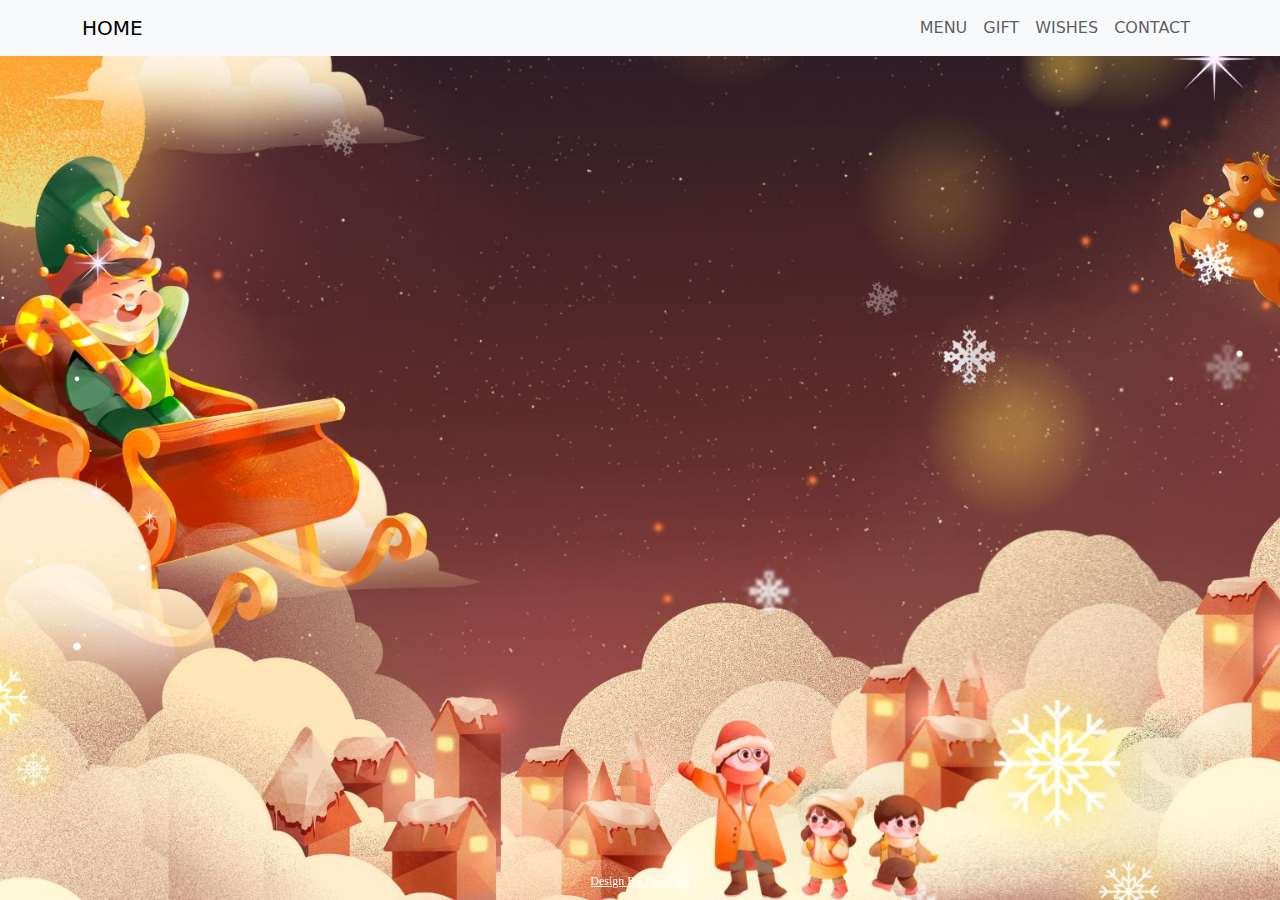
<file: wishes/index.html>
<!DOCTYPE html>
<html lang="en">

<head>
    <meta charset="UTF-8">
    <meta name="viewport" content="width=device-width, initial-scale=1.0">
    <title>Wishes</title>
    <link rel="stylesheet" href="styles.css">
    <link rel="stylesheet" href="../lib/bootstrap/css/bootstrap.min.css">


</head>

<body>
    <!-- <div id="as" class="christmas-message">Merry Christmas</div> -->
    <nav class="navbar navbar-expand-lg navbar-light bg-light fixed-top">
        <div class="container">
            <a class="navbar-brand text-uppercase" href="../home.html">home</a>
            <button
                class="navbar-toggler"
                type="button"
                data-bs-toggle="collapse"
                data-bs-target="#navbarResponsive"
                aria-controls="navbarResponsive"
                aria-expanded="false"
                aria-label="Toggle navigation"
            >
                <span class="navbar-toggler-icon"></span>
            </button>
            <div class="collapse navbar-collapse" id="navbarResponsive">
                <ul class="navbar-nav ms-auto">
                    <li class="nav-item active">
                        <a class="nav-link text-uppercase" href="../menu/menu.html">menu</a>
                    </li>
                    <li class="nav-item">
                        <a class="nav-link text-uppercase" href="../gift/gift.html">gift</a>
                    </li>
                    <li class="nav-item">
                        <a class="nav-link text-uppercase" href="#">wishes</a>
                    </li>
                    <li class="nav-item">
                        <a class="nav-link text-uppercase" href="../contact/contact.html">contact</a>
                    </li>
                </ul>
            </div>
        </div>
    </nav>
    <div class="container">
        <button id="showButton">
            Lời yêu thương
        </button>
    </div>
    
    <div id="guideInfo" class="hidden">
        <button id="closeButton" class="close-btn">X</button>
        <div id="ax" class="card">
            <div class="imgBox">
                <div class="bark"></div>
                <img class="thiepne"
                    src="./images/x1.jpg"/>
            </div>
            <div class="details">
                <h4 class="color2 margin">(MERRY CHRISTMAS)</h4>
                <p>Giáng Sinh đến rồi.</p>
                <p>Chúc bạn mùa lễ ấm áp và ngọt</p>
                <p>ngào như tình bạn của chúng ta.</p>
                <p>Cảm ơn bạn luôn bên cạnh tôi.</p>
                <p>Hy vọng chúng ta sẽ có thêm nhiều</p>
                <p>kỷ niệm đẹp trong năm tới.</p>
                <p class="text-right">Chúc mừng Giáng Sinh!</p>
                <p class="text-right">♥Lucky Larks♥</p>
            </div>
        </div>
    </div>

    <script src="script.js"></script>
</body>

</html>
</file>
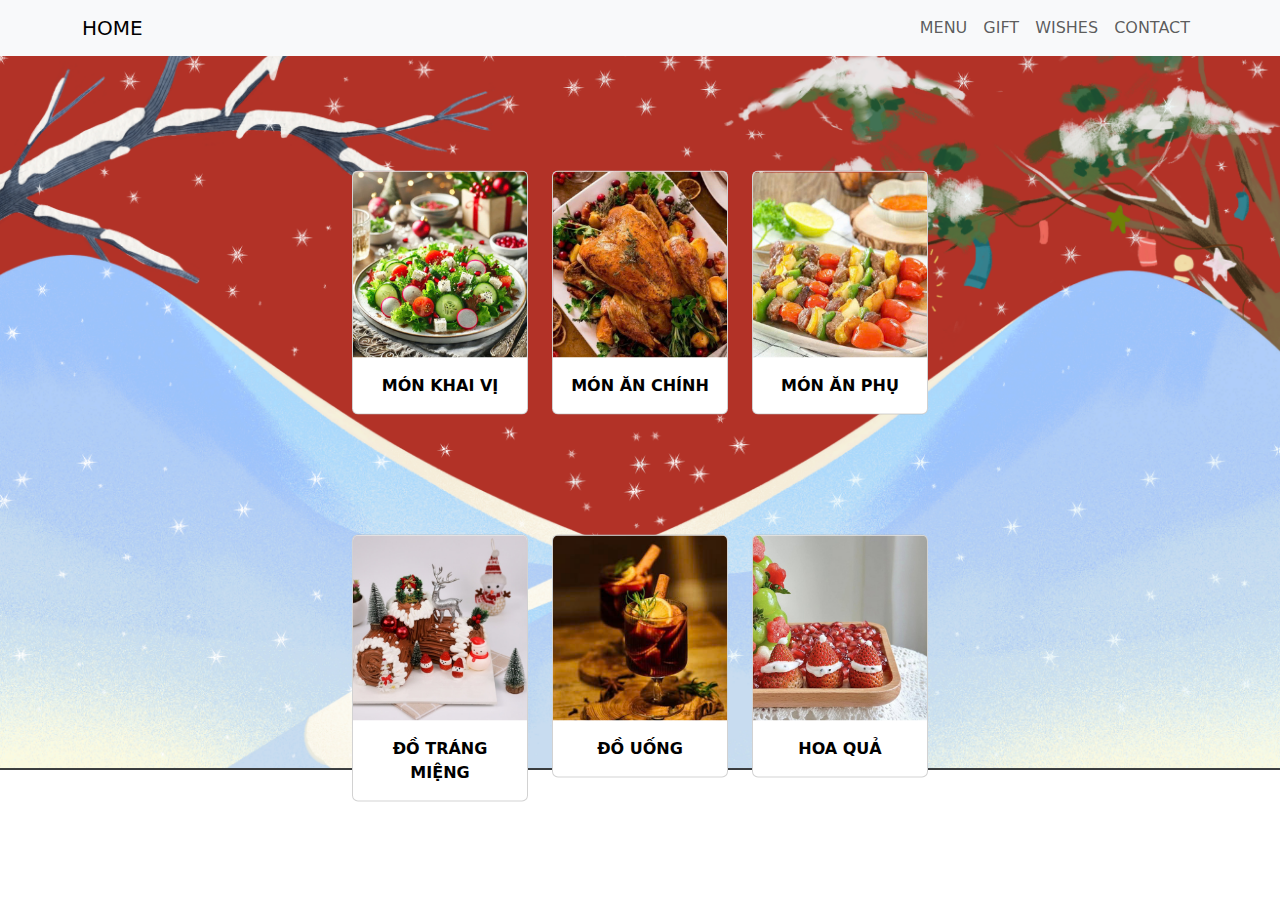
<file: menu/menu.html>
<!DOCTYPE html>
<html lang="en">
<head>
    <meta charset="UTF-8">
    <meta name="viewport" content="width=device-width, initial-scale=1.0">
    <title>Menu</title>
    <link rel="stylesheet" href="../lib/bootstrap/css/bootstrap.min.css">
    <link rel="stylesheet" href="style.css">
</head>
<body>
    <!-- Start Navigation -->
    <nav class="navbar navbar-expand-lg navbar-light bg-light fixed-top">
        <div class="container">
            <a class="navbar-brand text-uppercase" href="../home.html">home</a>
            <button
                class="navbar-toggler"
                type="button"
                data-bs-toggle="collapse"
                data-bs-target="#navbarResponsive"
                aria-controls="navbarResponsive"
                aria-expanded="false"
                aria-label="Toggle navigation"
            >
                <span class="navbar-toggler-icon"></span>
            </button>
            <div class="collapse navbar-collapse" id="navbarResponsive">
                <ul class="navbar-nav ms-auto">
                    <li class="nav-item active">
                        <a
                            class="nav-link text-uppercase"
                            href="#"
                            >menu</a
                        >
                    </li>
                    <li class="nav-item">
                        <a
                            class="nav-link text-uppercase"
                            href="../gift/gift.html"
                            >gift</a
                        >
                    </li>
                    <li class="nav-item">
                        <a
                            class="nav-link text-uppercase"
                            href="../wishes/index.html"
                            >wishes</a
                        >
                    </li>
                    <li class="nav-item">
                        <a
                            class="nav-link text-uppercase"
                            href="../contact/contact.html"
                            >contact</a
                        >
                    </li>
                </ul>
            </div>
        </div>
    </nav>
    <!-- End Navigation -->
    <div class="content pt-5">
        <img
            src="../images/x9.png"
            class="card-img-top pb-5"
            alt="Card image cap"
        />
        <div class="overlay">
            <div class="container mt-5 pt-5">
                <div class="row" data-masonry='{"percentPosition": true}'>
                    <div class="col-sm-6 col-lg-4 mb-4">
                        <div class="card">
                            <img src="../images/x1.png" class="card-img-top" alt="Card image cap" />
                            <div class="card-body">
                                <span class="card-title">món khai vị</span>
                            </div>
                        </div>
                    </div>
            
                    <div class="col-sm-6 col-lg-4 mb-4">
                        <div class="card">
                            <img src="../images/x2.png" class="card-img-top" alt="Card image cap" />
                            <div class="card-body">
                                <span class="card-title">món ăn chính</span>
                            </div>
                        </div>
                    </div>
            
                    <div class="col-sm-6 col-lg-4 mb-4">
                        <div class="card">
                            <img src="../images/x3.png" class="card-img-top" alt="Card image cap" />
                            <div class="card-body">
                                <span class="card-title">món ăn phụ</span>
                            </div>
                        </div>
                    </div>
                </div>
            </div>
            <div class="container mt-5 pt-5">
                <div class="row" data-masonry='{"percentPosition": true}'>
                    <div class="col-sm-6 col-lg-4 mb-4">
                        <div class="card">
                            <img src="../images/x4.png" class="card-img-top" alt="Card image cap" />
                            <div class="card-body">
                                <span class="card-title">đồ tráng miệng</span>
                            </div>
                        </div>
                    </div>
            
                    <div class="col-sm-6 col-lg-4 mb-4">
                        <div class="card">
                            <img src="../images/x5.png" class="card-img-top" alt="Card image cap" />
                            <div class="card-body">
                                <span class="card-title">đồ uống</span>
                            </div>
                        </div>
                    </div>
            
                    <div class="col-sm-6 col-lg-4 mb-4">
                        <div class="card">
                            <img src="../images/x6.png" class="card-img-top" alt="Card image cap" />
                            <div class="card-body">
                                <span class="card-title">hoa quả</span>
                            </div>
                        </div>
                    </div>
                </div>
            </div>
        </div>
    </div>

    <script src="script.js"></script>
    <script src="https://cdn.jsdelivr.net/npm/bootstrap@5.3.3/dist/js/bootstrap.bundle.min.js"></script>
</body>
</html>
</file>
<file: wishes/styles.css>
@import url("https://fonts.googleapis.com/css?family=Indie+Flower");
@import url("https://fonts.googleapis.com/css?family=Amatic+SC");
@font-face {
    font-family: 'Merry'; 
    src: url('./Merry.ttf') format('truetype'); 
    font-weight: normal; 
    font-style: normal; 
}

body {
  font-family: Arial, sans-serif;
  background-image: url("images/homebg.jpg");
  background-size: cover;
  background-position: center center;
  background-attachment: fixed;
  display: flex;
  justify-content: center;
  align-items: center;
  height: 100vh;
  margin: 0;
  overflow: hidden;
  flex-direction: column;
  position: relative;
}

@media (max-width: 768px) {
  html,
  body {
    overflow: hidden;
    height: 100%;
  }
}

.christmas-message {
  font-size: 80px;
  font-family: "Merry";
  color: rgb(241, 60, 60);
  font-weight: bold;
  text-align: center;
  position: fixed;
  top: 15px;
  left: 50%;
  transform: translateX(-50%);
  z-index: 9999;
  animation: glow 1.5s ease-in-out infinite;
  text-shadow: 2px 2px 5px rgba(0, 0, 0, 0.7);
  transition: opacity 1s, visibility 1s;
  display: block;
}

@keyframes glow {
  20% {
    text-shadow: 0 0 5px #f7b3b3, 0 0 10px #f7b3b3, 0 0 20px #f7b3b3;
  }
  50% {
    text-shadow: 0 0 10px #f7b3b3, 0 0 15px #f7b3b3, 0 0 30px #ff0000;
  }
  80% {
    text-shadow: 0 0 5px #f7b3b3, 0 0 10px #f7b3b3, 0 0 20px #f7b3b3;
  }
}

.tree-container {
  position: relative;
  display: inline-block;
  text-align: center;
  margin-bottom: 0px;
  margin-top: 30px;
}

.tree-icon {
  width: 100px;
  height: auto;
  display: block;
  position: absolute;
  top: 50%;
  left: 50%;
  transform: translate(-50%, -50%);
}

@keyframes shake {
  0% {
    transform: translate(-50%, -50%) rotate(0deg);
  }
  25% {
    transform: translate(-50%, -50%) rotate(-5deg);
  }
  50% {
    transform: translate(-50%, -50%) rotate(0deg);
  }
  75% {
    transform: translate(-50%, -50%) rotate(5deg);
  }
  100% {
    transform: translate(-50%, -50%) rotate(0deg);
  }
}

.tree-icon.shake-animation {
  animation: shake 0.1s ease-in-out 3;
}

@media (min-width: 1024px) {
  .tree-icon {
    width: 20vw;
    max-width: 600px;
  }
}

@media (max-width: 600px) {
  .tree-icon {
    width: 50vw;
    max-width: 400px;
  }
}

.container {
  text-align: center;
  position: absolute;
  /* bottom: 40px; */
  width: 100%;
  display: flex;
  justify-content: center;
}

#showButton {
  background-color: #f56060;
  color: white;
  font-family:'Times New Roman', Times, serif;
  font-size: 16px;
  padding: 15px 32px;
  border: none;
  border-radius: 8px;
  cursor: pointer;
  box-shadow: 0 4px #ffffff;
  transition: all 0.3s ease;
  opacity: 0;
  visibility: hidden;
  animation: showButton 5s forwards;
}
@keyframes showButton {
  0% {
    opacity: 0;
    visibility: hidden;
  }
  100% {
    opacity: 1;
    visibility: visible;
  }
}

#showButton:hover {
  background-color: #e2475c;
}

#showButton:active {
  box-shadow: 0 2px #666;
  transform: translateY(4px);
}

@media (max-width: 600px) {
  #showButton {
    bottom: 60px;
  }
}
.hidden {
  display: none;
}

#guideInfo.show {
  opacity: 1;
  visibility: visible;
  transition: opacity 0.5s ease, visibility 0s 0s;
}

#guideInfo h2,
#guideInfo p {
  margin: 10px 0;
}

.close-btn {
  position: fixed;
  top: 0;
  right: 0;
  font-size: 24px;
  background-color: transparent;
  border: none;
  color: black;
  cursor: pointer;
  z-index: 1000;
}

.close-btn:hover {
  color: red;
}

.snowflakes {
  position: absolute;
  top: 0;
  left: 0;
  width: 100%;
  height: 100%;
  pointer-events: none;
  z-index: 9999;
}

.snowflake {
  position: absolute;
  top: -10px;
  background-color: #ffffff;
  border-radius: 50%;
  opacity: 0;
  animation: snow 10s linear infinite;
  box-shadow: 0 0 3px #ffffff, 0 0 1px #ffffff;
}

@keyframes snow {
  0% {
    top: -10px;
    left: calc(100% * var(--random-x));
    opacity: 1;
  }
  100% {
    top: 100vh;
    left: calc(100% * var(--random-x));
    opacity: 0;
  }
}
.footer-link {
  position: fixed;
  bottom: 0;
  width: 100%;
  text-align: center;
  padding: 10px 0;
  font-family:'Times New Roman', Times, serif;
  font-size: 12px;
  color: #ffffff;
}
h4 {
  font-size: 26px;
  line-height: 1px;
  font-family: "Amatic SC", cursive !important;
}

.color1 {
  color: #1bbc9b;
}

.color2 {
  color: #c0392b;
}

.card {
  color: #013243;
  position: absolute;
  font-family: 'Times New Roman', Times, serif;
  letter-spacing: 1px;
  top: 50%;
  left: 50%;
  width: 300px;
  height: 400px;
  background: #e0e1dc;
  transform-style: preserve-3d;
  transform: translate(-50%, -50%) perspective(2000px);
  box-shadow: inset 300px 0 50px rgba(0, 0, 0, 0.5),
    20px 0 60px rgba(0, 0, 0, 0.5);
  transition: 1s;
}

.card:hover {
  transform: translate(-50%, -50%) perspective(2000px) rotate(15deg) scale(1.2);
  box-shadow: inset 20px 0 50px rgba(0, 0, 0, 0.5),
    0 10px 100px rgba(0, 0, 0, 0.5);
}

.card:before {
  content: "";
  position: absolute;
  top: -5px;
  left: 0;
  width: 100%;
  height: 5px;
  background: #bac1ba;
  transform-origin: bottom;
  transform: skewX(-45deg);
}

.card:after {
  content: "";
  position: absolute;
  top: 0;
  right: -5px;
  width: 5px;
  height: 100%;
  background: #92a29c;
  transform-origin: left;
  transform: skewY(-45deg);
}

.card .imgBox {
  width: 100%;
  height: 100%;
  position: relative;
  transform-origin: left;
  transition: 0.7s;
}

.card .bark {
  position: absolute;
  background: #e0e1dc;
  width: 100%;
  height: 100%;
  opacity: 0;
  transition: 0.7s;
}

.card .imgBox img {
  min-width: 250px;
  max-height: 400px;
}

.card:hover .imgBox {
  transform: rotateY(-135deg);
}

.card:hover .bark {
  opacity: 1;
  transition: 0.6s;
  box-shadow: 300px 200px 100px rgba(0, 0, 0, 0.4) inset;
}

.card .details {
  position: absolute;
  top: 0;
  left: 0;
  box-sizing: border-box;
  padding: 0 0 0 10px;
  z-index: -1;
  margin-top: 70px;
}

.card .details p {
  font-size: 15px;
  line-height: 5px;
  transform: rotate(-10deg);
  padding: 0 0 0 20px;
}

.card .details h4 {
  text-align: center;
}

.text-right {
  text-align: right;
}

.thiepne {
  width: 100% !important;
  height: 100% !important;
}
.navbar {
  height: 3.5rem;
  justify-content: center !important;
}
</file>
<file: menu/style.css>
.image-container {
    position: relative;
    display: inline-block;
}

.card-img-top {
    width: 100%;
    height: auto;
}

.overlay {
    position: absolute;
    top: 50%; 
    left: 50%;
    transform: translate(-50%, -50%); 
    color: white;
    padding: 20px;
    z-index: 1;
}


.card-body {
    text-align: center;
    color: #000;
    text-transform: uppercase;

}
.card-title {
    font-weight: bold;
    font-weight: 600;
}
</file>
